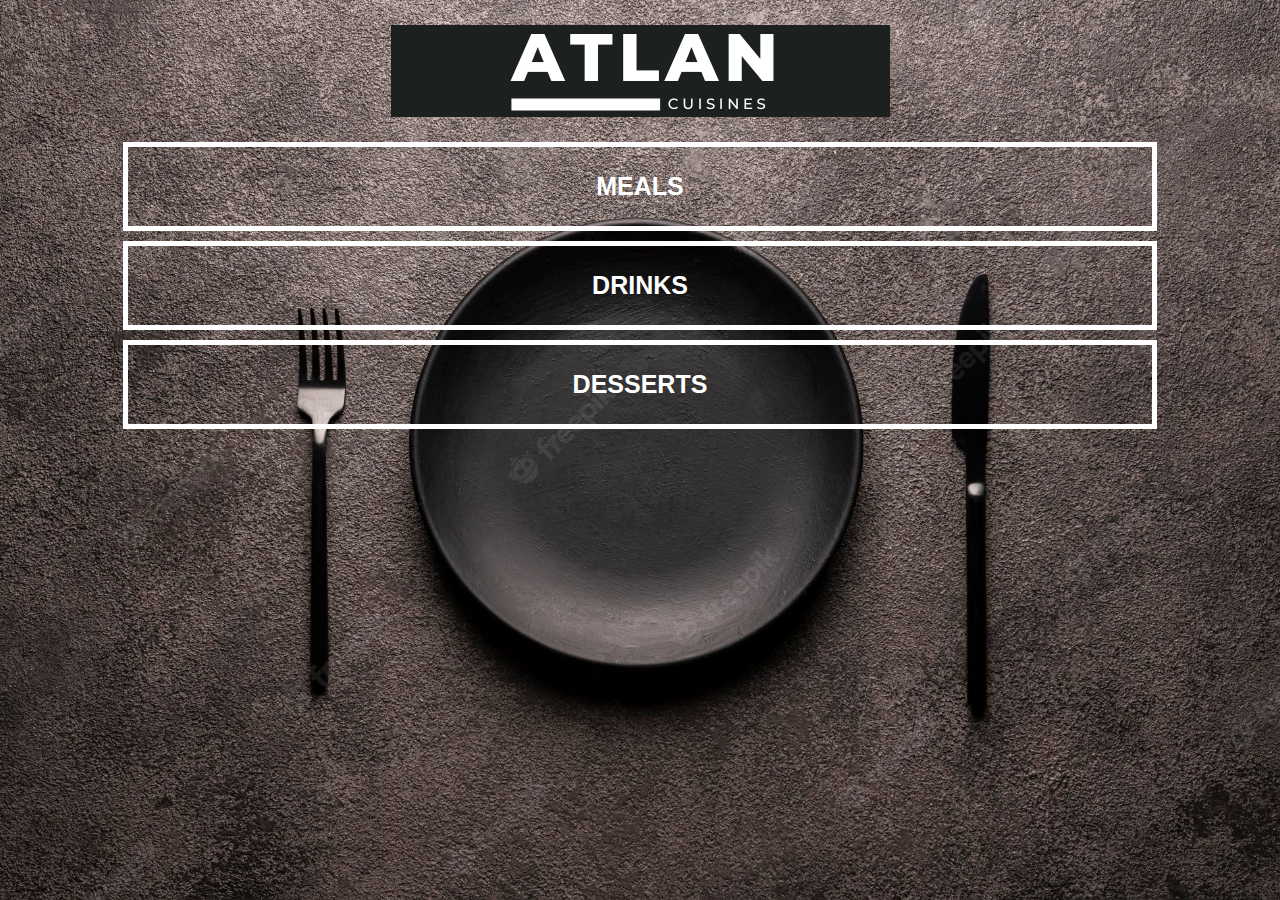
<file: index.html>
<!DOCTYPE html>
<html>
 <head>
<title>Atlan Cuisines</title>
<link rel="stylesheet" href="style.css">
    </head>

    <body class="body-home">
        <div id="home"> 
            
            <img src="images/atlan.png" id="home-logo-text">

<div class="home-menu">
    

<a href="meals.html" class="home-menu-item">
    <p>Meals</p>
</a>

<a href="drinks.html" class="home-menu-item">
    <p>Drinks</p>
</a>

<a href="desserts.html" class="home-menu-item">
    <p>Desserts</p>
</a>

</div>

        </div>
    </body>
</html>
</file>
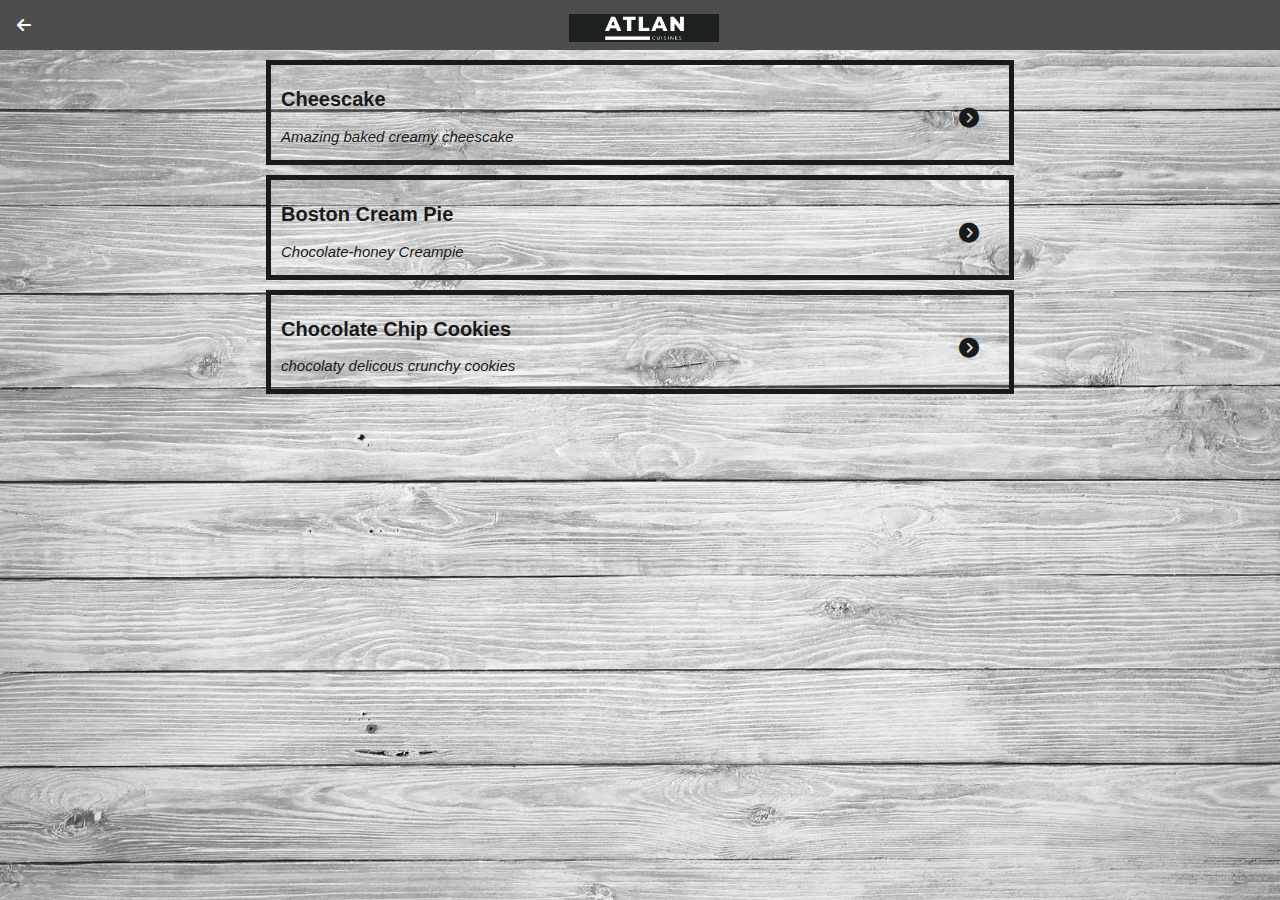
<file: desserts.html>
<!DOCTYPE html>
<html>
    <head>
     <title>Atlan Cuisines| Meals</title>
     <link rel="stylesheet" href="style.css">
    <link rel="stylesheet" href="fontAwesome/css/all.css">
    </head>

    <body class="body-meals">

        <div class="header">

            <a href="index.html">
                <i class="fa-solid fa-arrow-left"></i>
            </a>
            <img src="images/atlan.png">
        </div>
    <div id="meals">
        <div class="meals-list">
          <a href="cheesecake.html">
        <div class="meals-list-item">
            <h1>Cheescake<i class="fa-solid fa-circle-chevron-right"></i></h1>
            <p>Amazing baked creamy cheescake</p>
        </div>
         </a>
         <a href="creampie.html">
            <div class="meals-list-item">
                <h1>Boston Cream Pie<i class="fa-solid fa-circle-chevron-right"></i></h1>
                <p>Chocolate-honey Creampie</p>
            </div>
             </a>
             <a href="cookies.html">
                <div class="meals-list-item">
                    <h1>Chocolate Chip Cookies<i class="fa-solid fa-circle-chevron-right"></i></h1>
                    <p>chocolaty delicous crunchy cookies </p>
                </div>
                 </a>
        
        </div>
    </div>

    </body>
</html>
</file>
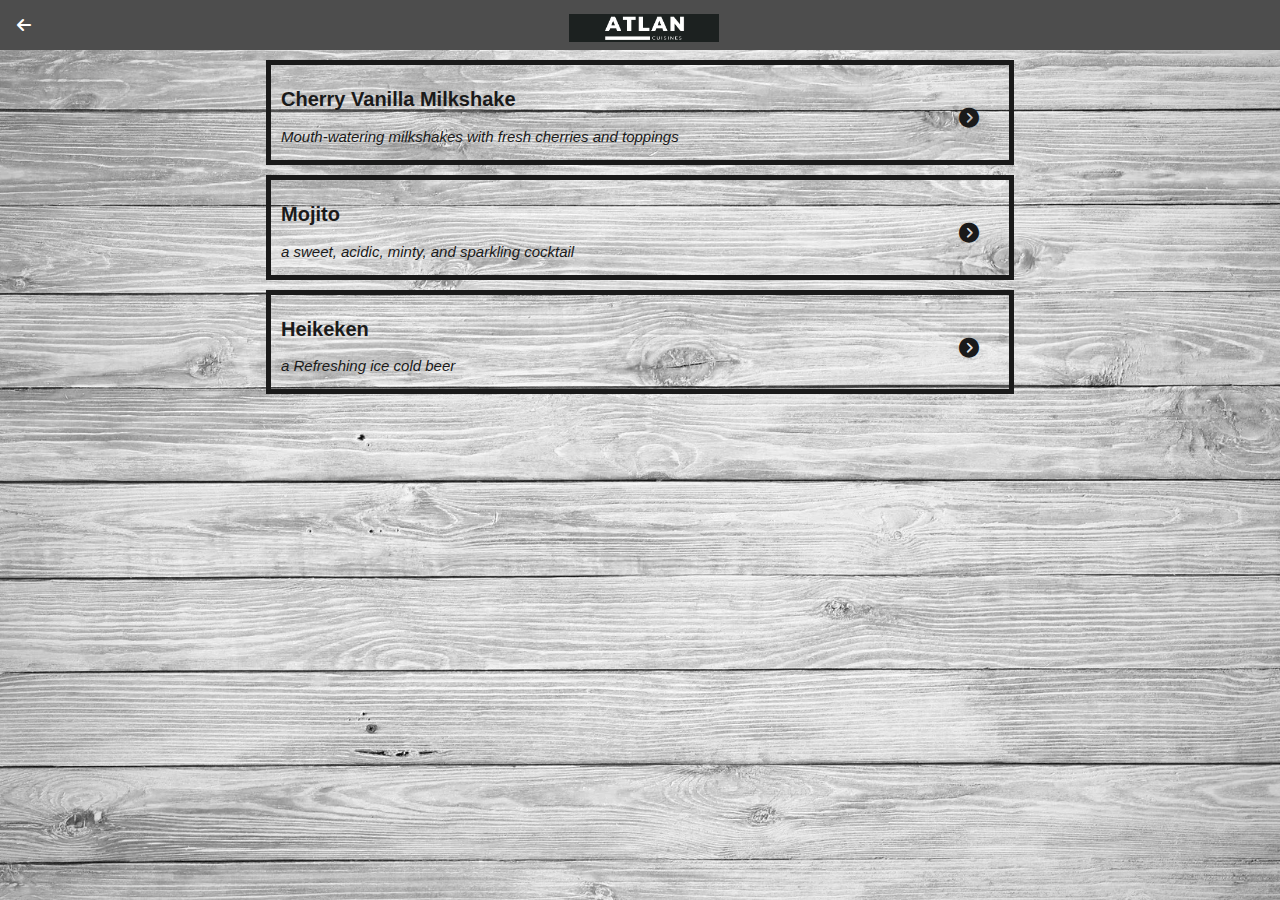
<file: drinks.html>
<!DOCTYPE html>
<html>
    <head>
     <title>Atlan Cuisines| Drinks</title>
     <link rel="stylesheet" href="style.css">
    <link rel="stylesheet" href="fontAwesome/css/all.css">
    </head>

    <body class="body-meals">

        <div class="header">

            <a href="index.html">
                <i class="fa-solid fa-arrow-left"></i>
            </a>
            <img src="images/atlan.png">
        </div>
    <div id="meals">
        <div class="meals-list">
          <a href="cherryvanilla.html">
        <div class="meals-list-item">
            <h1>Cherry Vanilla Milkshake<i class="fa-solid fa-circle-chevron-right"></i></h1>
            <p>Mouth-watering milkshakes with fresh cherries and toppings</p>
        </div>
         </a>
         <a href="mojito.html">
            <div class="meals-list-item">
                <h1>Mojito<i class="fa-solid fa-circle-chevron-right"></i></h1>
                <p> a sweet, acidic, minty, and sparkling cocktail </p>
            </div>
             </a>
       
             
             <a href="heineken.html">
                <div class="meals-list-item">
                    <h1>Heikeken<i class="fa-solid fa-circle-chevron-right"></i></h1>
                    <p> a Refreshing ice cold beer  </p>
                </div>
                 </a>
        
    
        </div>
    </div>

    </body>
</html>
</file>
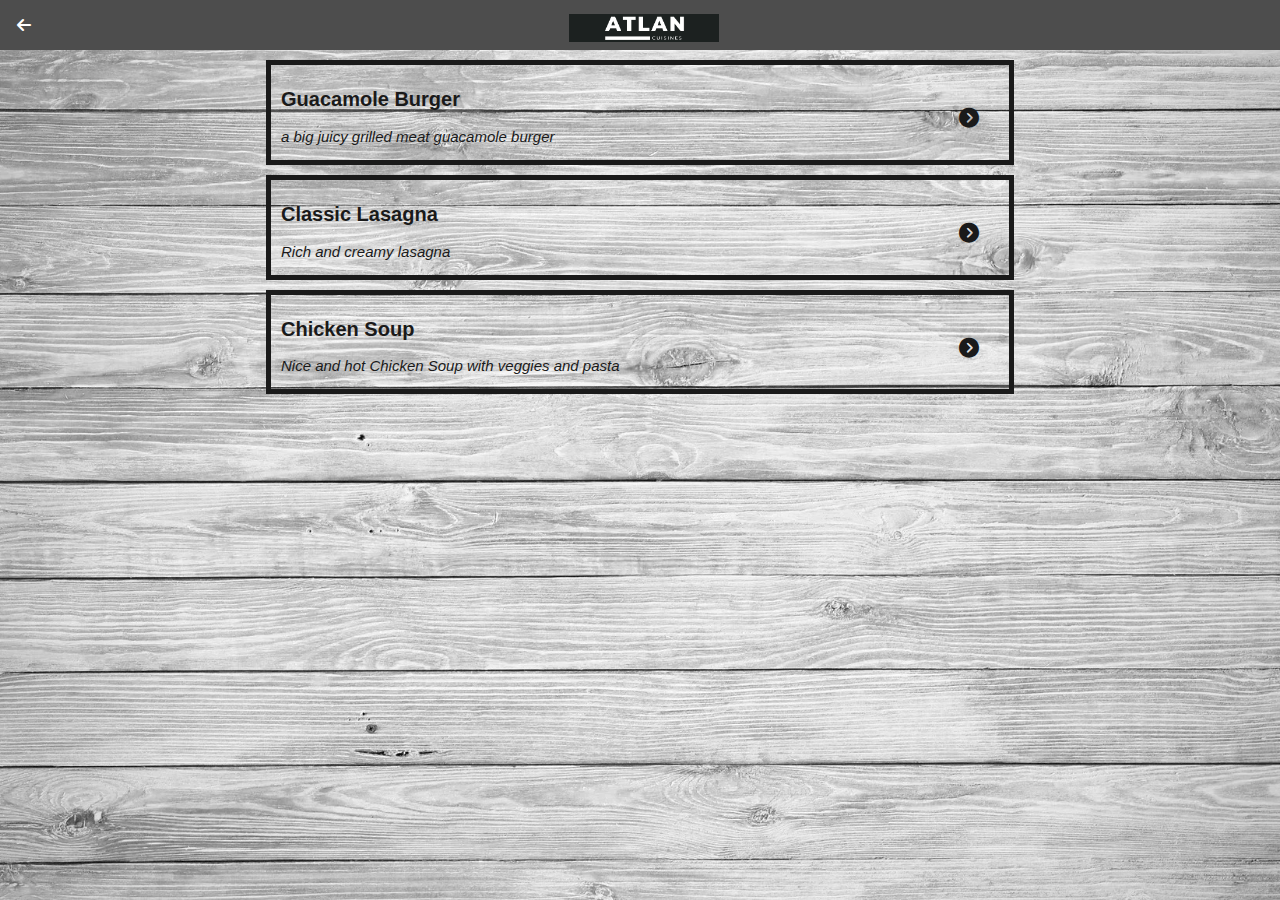
<file: meals.html>
<!DOCTYPE html>
<html>
    <head>
     <title>Atlan Cuisines| Meals</title>
     <link rel="stylesheet" href="style.css">
    <link rel="stylesheet" href="fontAwesome/css/all.css">
    </head>

    <body class="body-meals">

        <div class="header">

            <a href="index.html">
                <i class="fa-solid fa-arrow-left"></i>
            </a>
            <img src="images/atlan.png">
        </div>
    <div id="meals">
        <div class="meals-list">
          <a href="guacamole.html">
        <div class="meals-list-item">
            <h1>Guacamole Burger<i class="fa-solid fa-circle-chevron-right"></i></h1>
            <p> a  big juicy grilled meat guacamole burger </p>
        </div>
         </a>

         <a href="lasagna.html">
            <div class="meals-list-item">
                <h1>Classic Lasagna<i class="fa-solid fa-circle-chevron-right"></i></h1>
                <p>Rich and creamy lasagna </p>
            </div>
             </a>
             
             <a href="chickensoup.html">
                <div class="meals-list-item">
                    <h1>Chicken Soup<i class="fa-solid fa-circle-chevron-right"></i></h1>
                    <p> Nice and hot Chicken Soup with veggies and pasta </p>
                </div>
                 </a>
        
    
        </div>
    </div>

    </body>
</html>
</file>
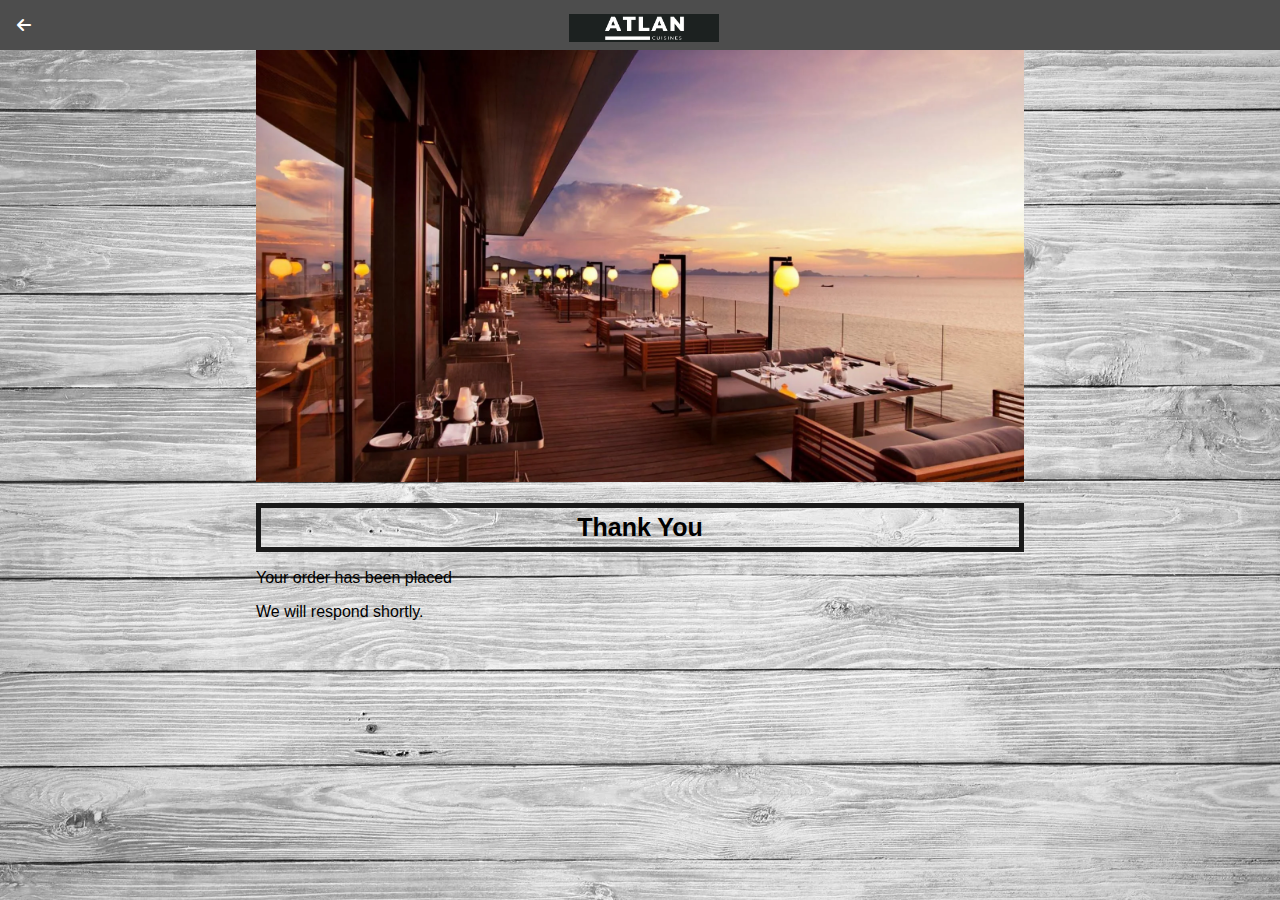
<file: orderreceived.html>
<!DOCTYPE html>
<html>
    <head>
     <title>Atlan Cuisines| Order Received</title>
     <link rel="stylesheet" href="style.css">
    <link rel="stylesheet" href="fontAwesome/css/all.css">
    </head>

    <body class="body-meals">

        <div class="header">

            <a href="index.html">
                <i class="fa-solid fa-arrow-left"></i>
            </a>
            <img src="images/atlan.png">
        </div>
        <div id="recipe">

            <div class="recipe-details">
                <img src="images/hdorderreceived.webp">
    
                <h1>Thank You</h1>
    
          <p>Your order has been placed</p>
          <p>We will respond shortly.</p>
    
        </div>
    </div>

    </body>
</html>
</file>
<file: style.css>
html{
    height: 100%;
 }
 
 body{
  font-family: sans-serif;
  margin: 0;
  padding: 0;
  height: 100%;
 
 
 }
 
 .body-home{
 
   background-image: url('images/background\ portrait.jpg');
   background-position: center;
   background-attachment: fixed;
   background-repeat: no-repeat;
   background-size: cover;
 }
 
 .body-meals{
 
   background-image: url('images/portrait\ bg.jpg');
   background-position: center;
   background-attachment: fixed;
   background-repeat: no-repeat;
   background-size: cover;
 }
 
 /*========== HEADER ==========*/
 
 .header{
   background-color: #4d4d4d;
    width: 100%;
    height: 50px;
    top: 0;
    position: fixed;
    overflow: hidden;
    text-align: center;
 
 }
 
 .header i {
   float: left;
   padding: 17px 0px 0px 17px;
   color: #ffffff;
 }
 
 .header img {
 width: 150px;
 padding-top: 14px;
 
 padding-right: 24px;
 
 }
 
 /*========== HOME PAGE ==========*/

#home-logo-text{

   width: auto;
   
   display: block;
   margin: auto;
   padding: 25px;
}

/*===== HOME PAGE MENU =====*/

.home-menu-item{
    text-decoration: none;
    text-transform: uppercase;

    color: white;
    font-size: 25px;
    font-weight: bold;
    text-align: center;
    border: 5px solid white;

    display: block;
    margin: auto;
    margin-bottom: 10px;
    width: 80%;
}

/*========== MEALS PAGE MENU ==========*/

/*===== MEALS =====*/

#meals {
  padding-top: 50px;
}
.meals-list a{
  text-decoration: none;
}

.meals-list-item{

  border: 5px solid #1a1a1a;
  margin: 10px;
  
}

.meals-list-item i {

float: right;
color: #1a1a1a;
padding: 20px;


}

.meals-list-item h1 {

  font-weight: bold;
  font-size: 20px;
  color: #1a1a1a;
  padding: 10px;
}


.meals-list-item p {
  font-size: 15px;
  font-style: italic;
  color: #1a1a1a;
  margin-top: -7px;
  padding-left: 10px;


}
/*========== Form ==========*/

input{
  width: 100%;
  height: 25px;
  margin: 12px 0;
  border: 1px solid #929292,

}

textarea{
  width: 100%;
  height: 65px;
  margin: 12px 0;
  border: solid #929292;
}

.button{
    
  display: block;
  width: 100%;
  background-color: forestgreen;
  text-decoration: none;
  text-align: center;
  color: white;
  font-size: 16px;
  font-weight: 600;
  margin: 12px 0;
  padding: 8px 0;
}


/*==========Recipe Page==========*/

#recipe {
  padding: 50px;
}
/*===== Recipe Details =====*/

.recipe-details img {
width: 100%;


}

.recipe-details h1 {
  font-size: 25px;
  text-align: center;
  border: 5px solid #1a1a1a;
  margin 10px;

  padding: 5px;

}

.recipe-details h2 {

  font-size: 20px ;
  text-align: left ;
  margin: 0;
  margin: left 10px; ;
}

.recipe-details-info {
  margin-left: 25px;
  margin-right: 25px;

}

.recipe-details-info p {

  font-size: 13px;
  display: inline-block;
}

.recipe-details-ingredients label {
  line-height: 25px;
  margin: 10px;
  
}

.recipe-details-steps {

  padding-top: 20px;
}

.recipe-details-steps ol {

  padding-left: 28px;
}


/*==========Respsonsive Layout==========*/

@media only screen and (min-width: 600px) {

  #meals{
    width: 80%;
    margin:auto;
  }
  #recipe{
   width: 80%;
   margin: auto;
  }
}

@media only screen and (min-width: 1000px) {
  #meals{
    width: 60%;
    margin:auto;
  }
  #recipe{
   width: 60%;
   margin: auto;
  }

}
@media only screen and (min-width: 1500px) {
  #meals{
    width: 40%;
    margin:auto;
  }
  #recipe{
   width: 40%;
   margin: auto;
  }

}

@media only screen and (min-width: 720px) {
  .body-home {
    background-image: url('images/background-land.jpg');
  }
  .body-meals {
    background-image: url('images/landscape\ bg.webp');

  }
}
</file>
